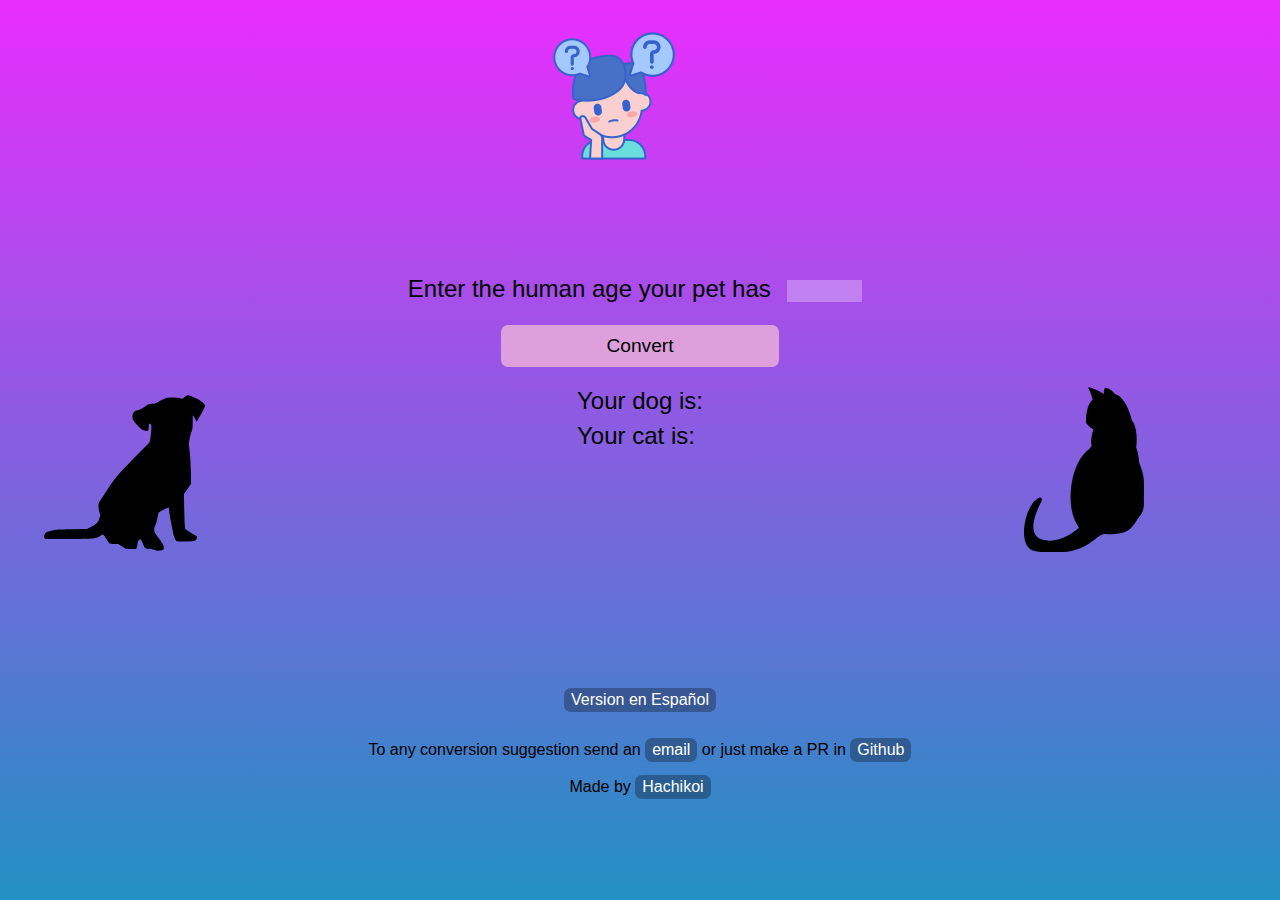
<file: index.html>
<!DOCTYPE html>
<html lang="en">

  <head>
    <meta charset="UTF-8">
    <meta http-equiv="X-UA-Compatible" content="IE=edge">
    <meta name="viewport" content="width=device-width, initial-scale=1.0">
    <link rel="stylesheet" href="../css/main.css">

    <title>Dog & Cat years</title>

    <script src="../app.js" defer></script>
  </head>

  <body>
    <main class="main">
      <section class="human-input">
        <label for="human-years">Enter the human age your pet has</label>
        <input type="number" id="human-years">
        <button id="convert-btn">Convert</button>
      </section>

      <section class="animal-output">
        <p id="dog">Your dog is: </p>
        <p id="cat">Your cat is: </p>
      </section>

      <section class="images">
        <img class="dog" src="../img/dog.svg" alt="dog image">
        <img class="cat" src="../img/fatcat.svg" alt="cat image">
        <img class="think" src="../img/thinking.png" alt="human thinking">
      </section>
    </main>

    <footer class="footer">
      <a href="./spanisIndex.html">Version en Español</a>
      <p>To any conversion suggestion
        send an <a href="mailto:myacca27@gmail.com?subject=I fucking love your site!">email</a>
        or just make a PR in <a href="https://github.com/Hachikoi-the-creator/Animals-age-converter">Github</a>
      </p>
      <p>Made by <a href="twitter.com/8koi2">Hachikoi</a></p>
    </footer>
  </body>

</html>
</file>
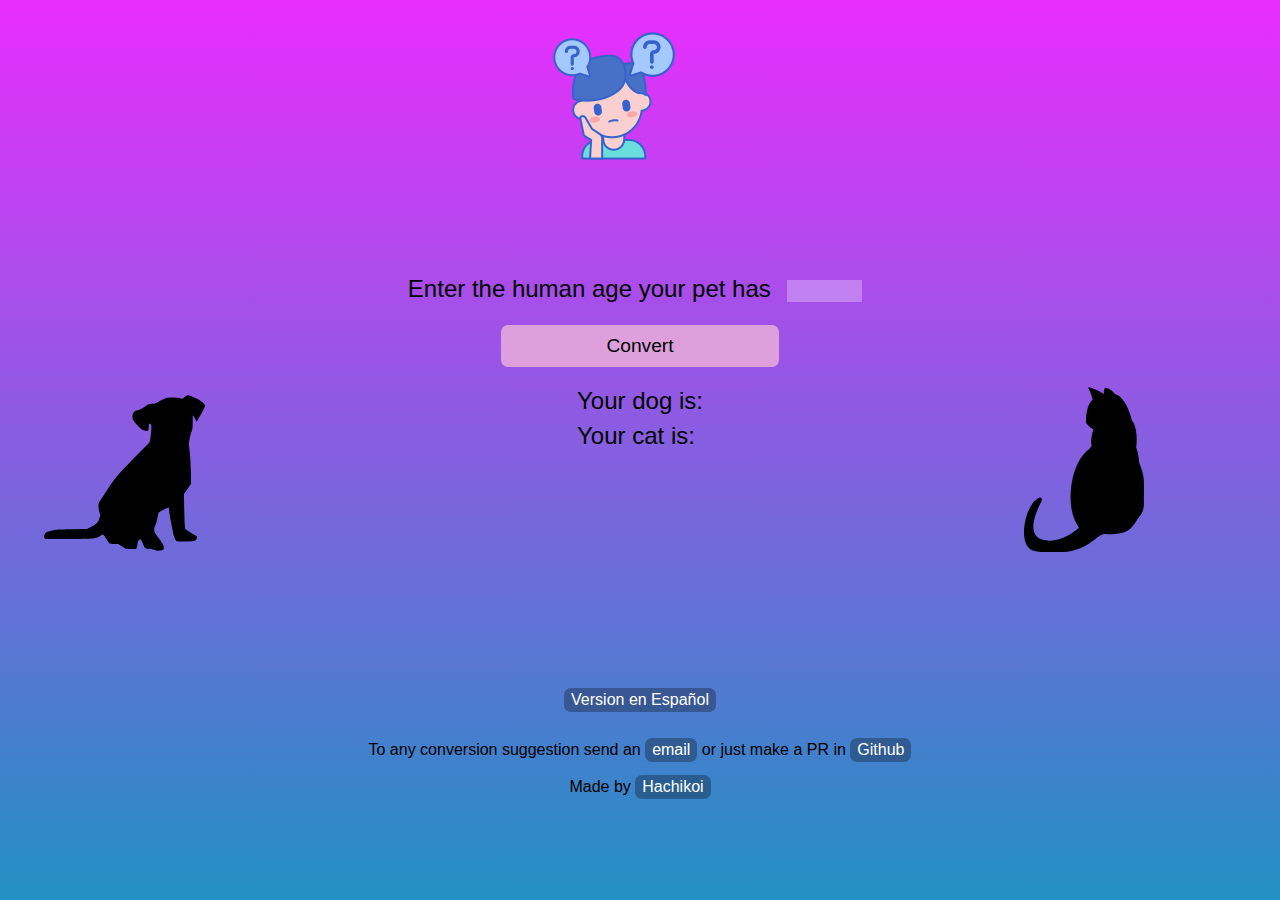
<file: EN/index.html>
<!DOCTYPE html>
<html lang="en">

  <head>
    <meta charset="UTF-8">
    <meta http-equiv="X-UA-Compatible" content="IE=edge">
    <meta name="viewport" content="width=device-width, initial-scale=1.0">
    <link rel="stylesheet" href="../css/main.css">

    <title>Dog & Cat years</title>

    <script src="../app.js" defer></script>
  </head>

  <body>
    <main class="main">
      <section class="human-input">
        <label for="human-years">Enter the human age your pet has</label>
        <input type="number" id="human-years">
        <button id="convert-btn">Convert</button>
      </section>

      <section class="animal-output">
        <p id="dog">Your dog is: </p>
        <p id="cat">Your cat is: </p>
      </section>

      <section class="images">
        <img class="dog" src="../img/dog.svg" alt="dog image">
        <img class="cat" src="../img/fatcat.svg" alt="cat image">
        <img class="think" src="../img/thinking.png" alt="human thinking">
      </section>
    </main>

    <footer class="footer">
      <a href="../ES/index.html">Version en Español</a>
      <p>To any conversion suggestion
        send an <a href="mailto:myacca27@gmail.com?subject=I fucking love your site!">email</a>
        or just make a PR in <a href="https://github.com/Hachikoi-the-creator/Animals-age-converter">Github</a>
      </p>
      <p>Made by <a href="twitter.com/8koi2">Hachikoi</a></p>
    </footer>
  </body>

</html>
</file>
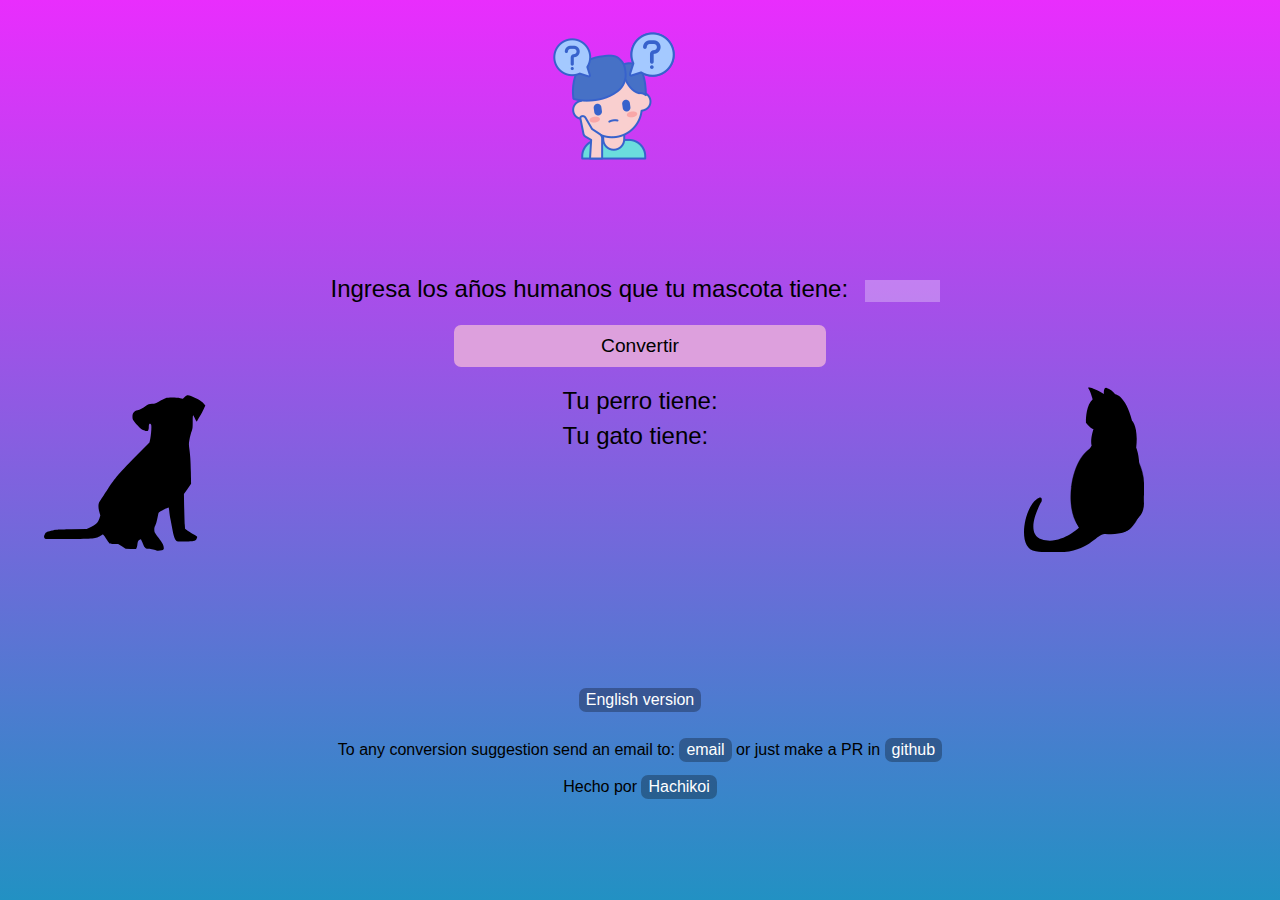
<file: ES/index.html>
<!DOCTYPE html>
<html lang="es">

  <head>
    <meta charset="UTF-8">
    <meta http-equiv="X-UA-Compatible" content="IE=edge">
    <meta name="viewport" content="width=device-width, initial-scale=1.0">
    <link rel="stylesheet" href="../css/main.css">

    <title>Años en Perro y Gato</title>

    <script src="../app.js" defer></script>
  </head>

  <body>
    <main class="main">
      <section class="human-input">
        <label for="human-years">Ingresa los años humanos que tu mascota tiene:</label>
        <input type="number" id="human-years">
        <button id="convert-btn">Convertir</button>
      </section>

      <section class="animal-output">
        <p id="perro">Tu perro tiene: </p>
        <p id="gato">Tu gato tiene: </p>
      </section>

      <section class="images">
        <img class="dog" src="../img/dog.svg" alt="dog image">
        <img class="cat" src="../img/fatcat.svg" alt="cat image">
        <img class="think" src="../img/thinking.png" alt="human thinking">
      </section>
    </main>

    <footer class="footer">
      <a href="../EN/index.html">English version</a>
      <p>To any conversion suggestion
        send an email to: <a href="" mailto:myacca27@gmail.com?subject=I fucking love your site!">email</a>
        or just make a PR in <a href="https://github.com/Hachikoi-the-creator/Animals-age-converter">github</a>
      </p>
      <p>Hecho por <a href="twitter.com/8koi2">Hachikoi</a></p>
    </footer>
  </body>

</html>
</file>
<file: css/main.css>
*,::after,::before{padding:0;margin:0;box-sizing:border-box}html,body{height:100%;width:100%}body{font-family:"Segoe UI",Tahoma,Geneva,Verdana,sans-serif;background:#2291c3;background:linear-gradient(0deg, #2291c3 0%, #e92dfd 100%)}.main{display:flex;flex-direction:column;align-items:center;height:75vh}.human-input,.animal-output{font-size:1.5rem}.human-input{margin-top:30vh}.human-input input{font-size:1.2rem;width:7ch;text-align:center;background-color:#fefefe4a;border:none}.human-input input[type=number]{-moz-appearance:textfield;appearance:textfield;margin:10px}.human-input input[type=number]::-webkit-inner-spin-button,.human-input input[type=number]::-webkit-outer-spin-button{-webkit-appearance:none;margin:0}.human-input button{cursor:pointer;font-size:1.2rem;display:block;width:60%;margin:13px 20%;background-color:plum;border:none;border-radius:7px;padding:10px 21px}.human-input button:hover{background-color:#c542c5}.human-input button:active{color:#fefefe;background-color:#940894}.animal-output>*{margin:7px 0}.images>*{position:absolute;top:0}.images .dog,.images .cat{width:80px;top:43vh}.images .dog{left:-10px;width:269px}.images .cat{left:80vw;width:120px}.images .think{top:32px;left:43vw}.footer{text-align:center}.footer a{color:#fff;display:inline-block;padding:3px 7px;background-color:rgba(0,0,0,.289);text-decoration:none;border-radius:7px}.footer a:hover{background-color:rgba(0,0,0,.464)}.footer>*{margin:13px}@media screen and (max-width: 700px){.images .dog{left:-45px;top:58vh;width:225px}.images .cat{left:64vw;top:57vh}.footer{margin-top:40px}.footer>*{margin:3px}}@media screen and (max-width: 430px){.human-input input{display:block;margin:0 40vw !important}}/*# sourceMappingURL=main.css.map */
</file>
